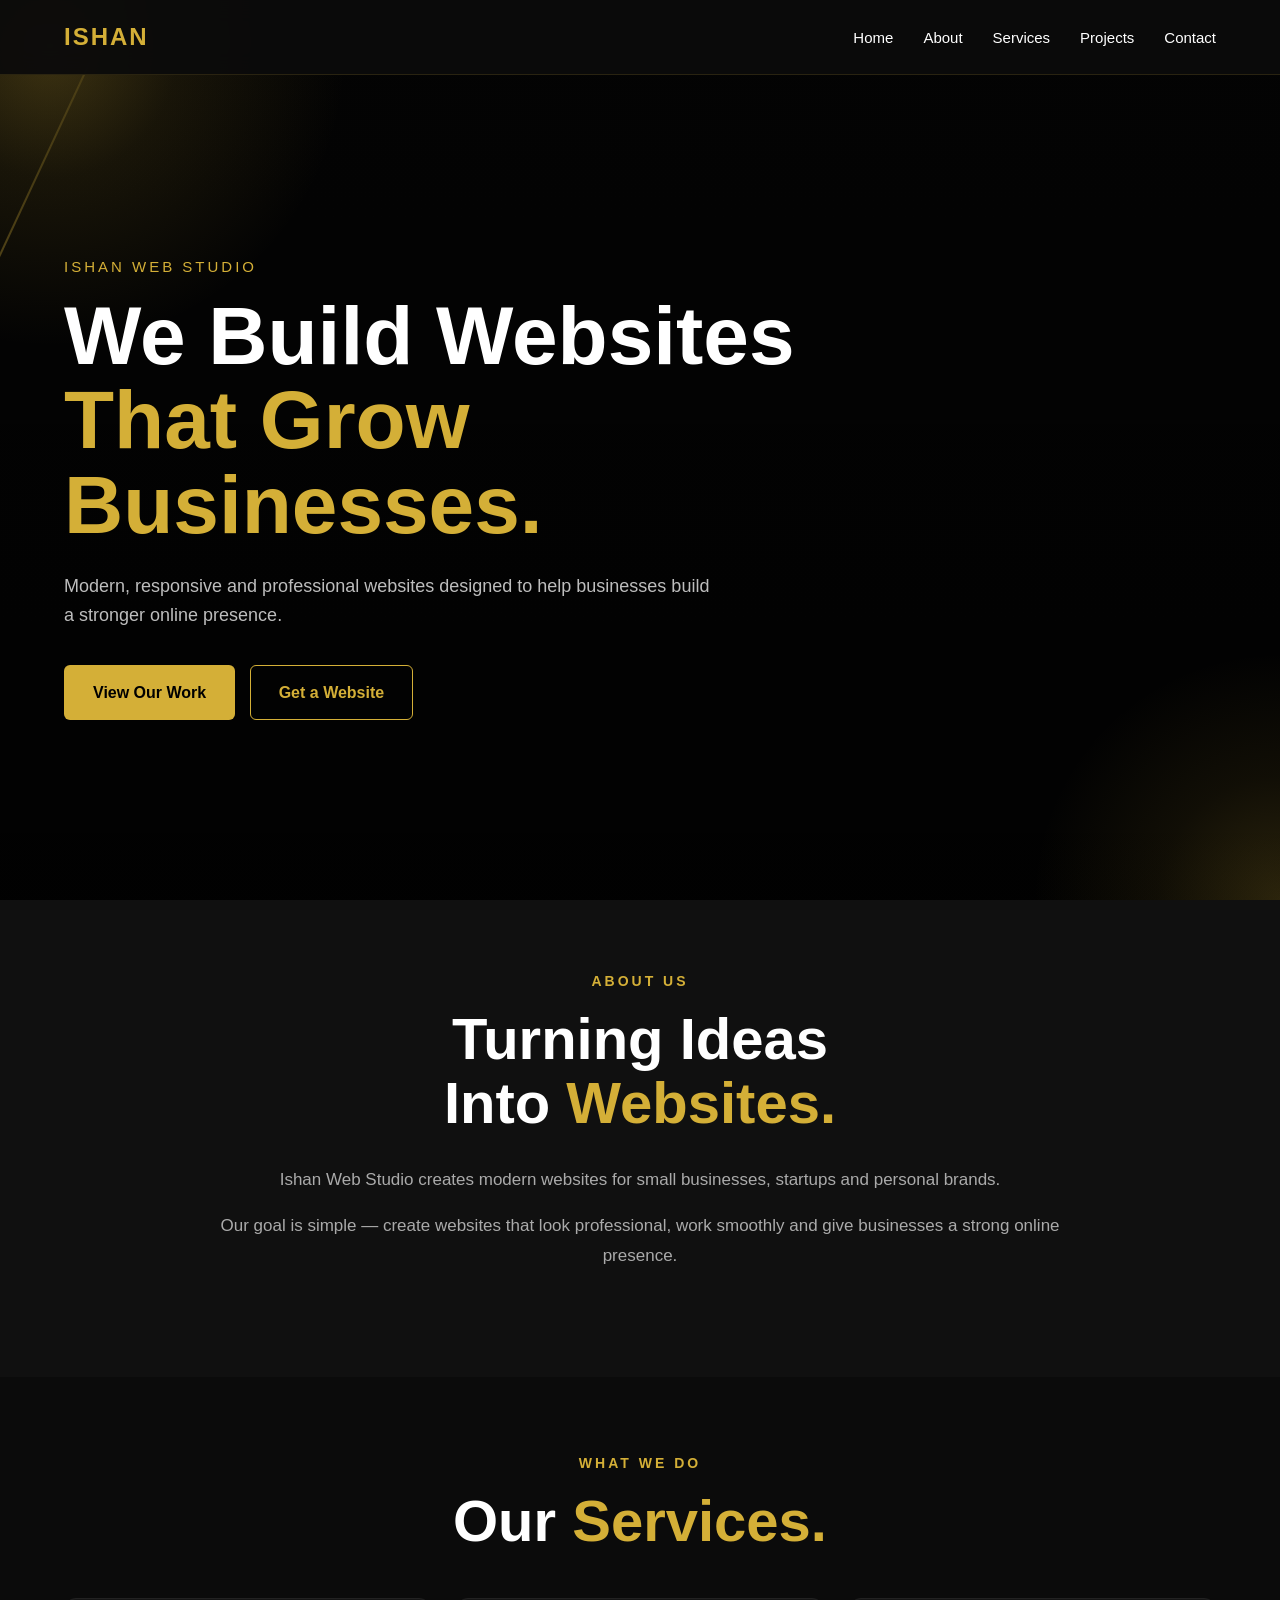
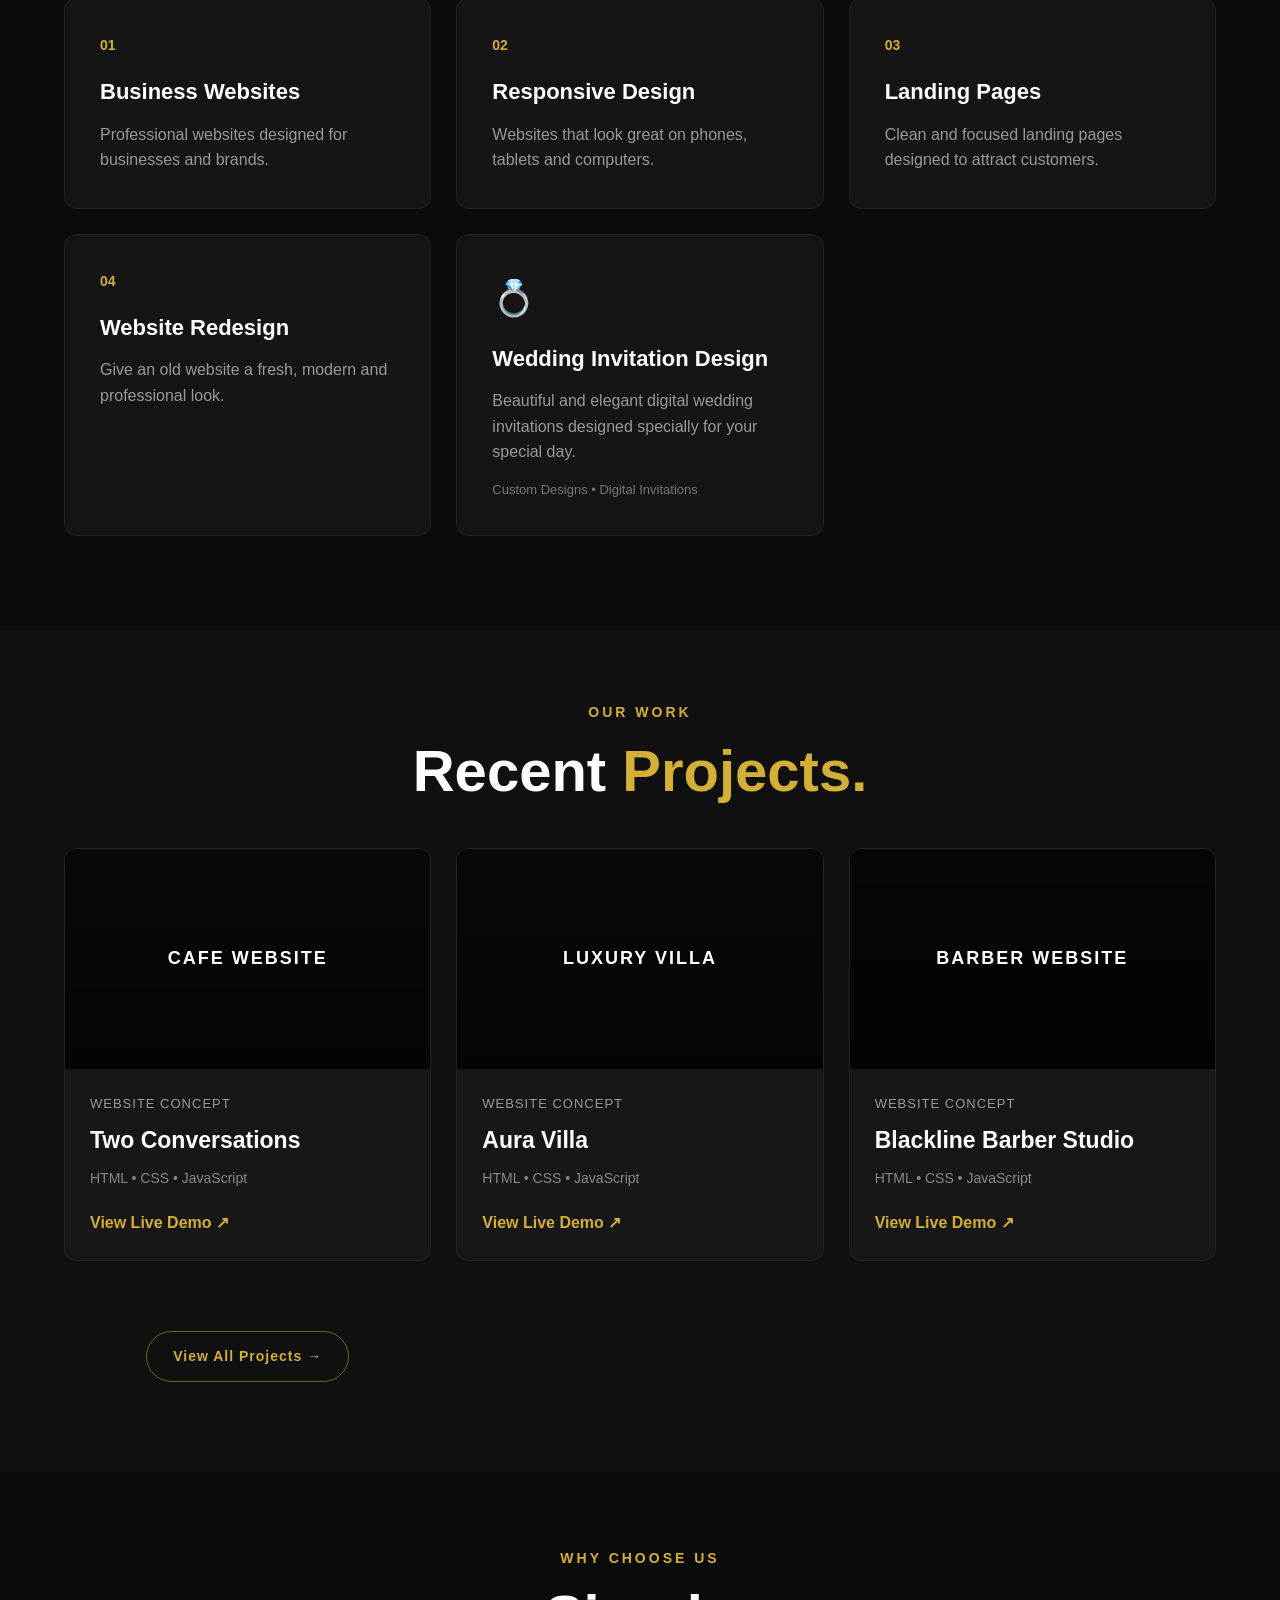
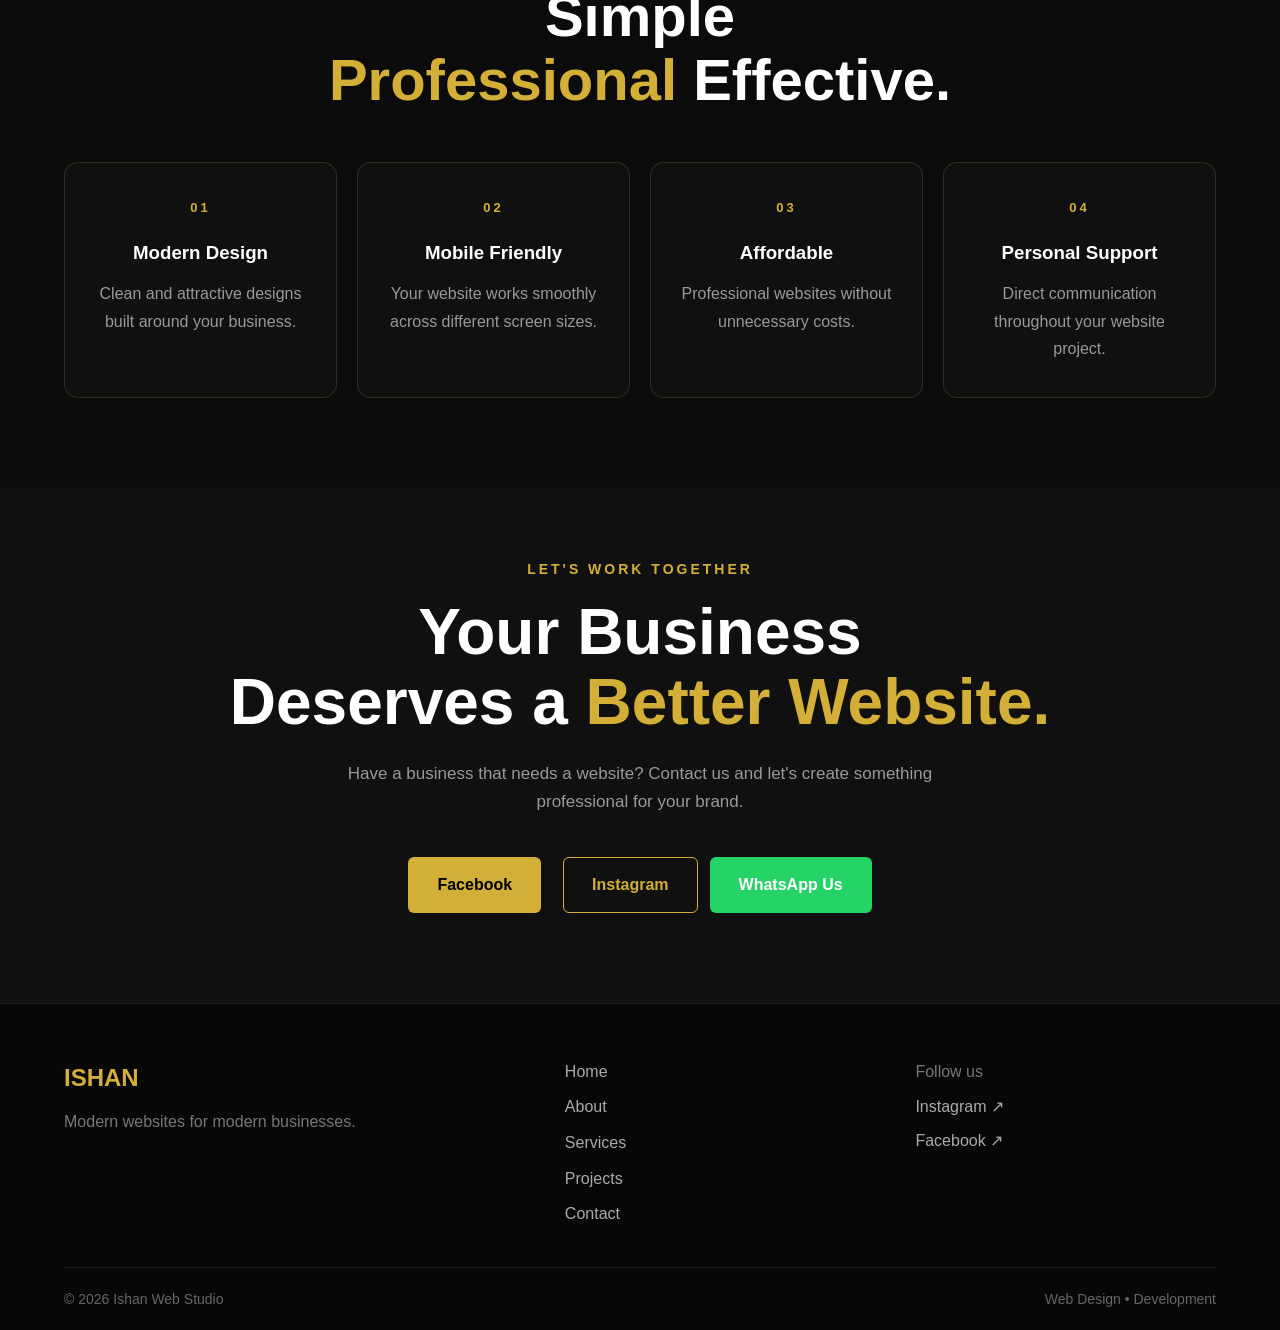
<file: index.html>
<!DOCTYPE html>
<html lang="en">

<head>
    <meta charset="UTF-8">
    <meta name="viewport" content="width=device-width, initial-scale=1.0">

    <title>Ishan Web Studio | Modern Websites</title>

    <meta
        name="description"
        content="Ishan Web Studio creates modern, responsive websites for businesses."
    >

    <link rel="stylesheet" href="style.css">
</head>

<body>

<!-- =========================
     NAVIGATION
========================= -->

<header class="header">

    <div class="container navbar">

        <a href="#home" class="logo">
            ISHAN<span> </span>
        </a>

        <button class="menu-toggle" id="menuToggle">
    <span></span>
    <span></span>
    <span></span>
</button>

        <nav>
            <ul class="nav-menu" id="navMenu">

                <li>
                    <a href="#home">Home</a>
                </li>

                <li>
                    <a href="#about">About</a>
                </li>

                <li>
                    <a href="#services">Services</a>
                </li>

                <li>
                    <a href="#projects">Projects</a>
                </li>

                <li>
                    <a href="#contact">Contact</a>
                </li>

            </ul>
        </nav>

    </div>

</header>


    <!-- =========================
         HERO
    ========================== -->

    <section class="hero" id="home">

        <div class="hero-content">

            <p class="eyebrow">
                ISHAN WEB STUDIO
            </p>

            <h1>
                We Build Websites<br>
                <span>That Grow Businesses.</span>
            </h1>

            <p class="hero-text">
                Modern, responsive and professional websites
                designed to help businesses build a stronger
                online presence.
            </p>

            <div class="hero-buttons">

                <a href="#projects" class="btn btn-primary">
                    View Our Work
                </a>

                <a href="#contact" class="btn btn-outline">
                    Get a Website
                </a>

            </div>

        </div>

    </section>


    <!-- =========================
         ABOUT
    ========================== -->

    <section class="about section" id="about">

        <div class="section-heading">

            <p class="eyebrow">
                ABOUT US
            </p>

            <h2>
                Turning Ideas<br>
                Into <span>Websites.</span>
            </h2>

        </div>

        <div class="about-text">

            <p>
                Ishan Web Studio creates modern websites
                for small businesses, startups and personal
                brands.
            </p>

            <p>
                Our goal is simple — create websites that
                look professional, work smoothly and give
                businesses a strong online presence.
            </p>

        </div>

    </section>


    <!-- =========================
         SERVICES
    ========================== -->

    <section class="services section" id="services">

        <div class="section-heading centered">

            <p class="eyebrow">
                WHAT WE DO
            </p>

            <h2>
                Our <span>Services.</span>
            </h2>

        </div>


        <div class="services-grid">

            <div class="service-card">

                <span>01</span>

                <h3>
                    Business Websites
                </h3>

                <p>
                    Professional websites designed
                    for businesses and brands.
                </p>

            </div>


            <div class="service-card">

                <span>02</span>

                <h3>
                    Responsive Design
                </h3>

                <p>
                    Websites that look great on
                    phones, tablets and computers.
                </p>

            </div>


            <div class="service-card">

                <span>03</span>

                <h3>
                    Landing Pages
                </h3>

                <p>
                    Clean and focused landing pages
                    designed to attract customers.
                </p>

            </div>


            <div class="service-card">

                <span>04</span>

                <h3>
                    Website Redesign
                </h3>

                <p>
                    Give an old website a fresh,
                    modern and professional look.
                </p>

            </div>
<div class="service-card">
    <div class="service-icon">💍</div>

    <h3>Wedding Invitation Design</h3>

    <p>
        Beautiful and elegant digital wedding invitations designed
        specially for your special day.
    </p>

    <span>Custom Designs • Digital Invitations</span>
</div>

        </div>

    </section>


    <!-- =========================
         PROJECTS
    ========================== -->

    <section class="projects section" id="projects">

        <div class="section-heading centered">

            <p class="eyebrow">
                OUR WORK
            </p>

            <h2>
                Recent <span>Projects.</span>
            </h2>

        </div>


        <div class="projects-grid">


            <!-- Project 01 -->

            <div class="project-card">

                <div class="project-image project-one">
                    <span>CAFE WEBSITE</span>
                </div>

                <div class="project-info">

                    <p>
                        WEBSITE CONCEPT
                    </p>

                    <h3>
                        Two Conversations
                    </h3>

                    <span>
                        HTML • CSS • JavaScript
                    </span>

                    <a
                        href="https://ishanwebstudio.github.io/Two-Conversations-Website/"
                        target="_blank"
                        class="project-link"
                    >
                        View Live Demo ↗
                    </a>

                </div>

            </div>


            <!-- Project 02 -->

            <div class="project-card">

                <div class="project-image project-two">
                    <span>LUXURY VILLA</span>
                </div>

                <div class="project-info">

                    <p>
                        WEBSITE CONCEPT
                    </p>

                    <h3>
                        Aura Villa
                    </h3>

                    <span>
                        HTML • CSS • JavaScript
                    </span>

                    <a
                        href="https://ishanwebstudio.github.io/Aura-Villa-Website/"
                        target="_blank"
                        class="project-link"
                    >
                        View Live Demo ↗
                    </a>

                </div>

            </div>


            <!-- Project 03 -->

           <!-- Project 03 -->

<div class="project-card">

    <div class="project-image project-three">
        <span>BARBER WEBSITE</span>
    </div>

    <div class="project-info">

        <p>
            WEBSITE CONCEPT
        </p>

        <h3>
            Blackline Barber Studio
        </h3>

        <span>
            HTML • CSS • JavaScript
        </span>

        <a
            href="https://ishanwebstudio.github.io/BLACKLINE-BARBER-STDIO/"
            target="_blank"
            class="project-link"
        >
            View Live Demo ↗
        </a>

    </div>

</div>

         <a href="projects.html" class="view-all-projects">
                  View All Projects →
        </a>

    </section>


    <!-- =========================
         WHY CHOOSE US
    ========================== -->

    <section class="why section">

        <div class="section-heading">

            <p class="eyebrow">
                WHY CHOOSE US
            </p>

            <h2>
                Simple <br>
                <span>Professional</span>
                Effective.
            </h2>

        </div>


        <div class="why-grid">

            <div>
                <strong>01</strong>
                <h3>Modern Design</h3>
                <p>
                    Clean and attractive designs
                    built around your business.
                </p>
            </div>


            <div>
                <strong>02</strong>
                <h3>Mobile Friendly</h3>
                <p>
                    Your website works smoothly
                    across different screen sizes.
                </p>
            </div>


            <div>
                <strong>03</strong>
                <h3>Affordable</h3>
                <p>
                    Professional websites without
                    unnecessary costs.
                </p>
            </div>


            <div>
                <strong>04</strong>
                <h3>Personal Support</h3>
                <p>
                    Direct communication throughout
                    your website project.
                </p>
            </div>

        </div>

    </section>


    <!-- =========================
         CONTACT
    ========================== -->

    <section class="contact section" id="contact">

        <div class="contact-content">

            <p class="eyebrow">
                LET'S WORK TOGETHER
            </p>

            <h2>
                Your Business<br>
                Deserves a <span>Better Website.</span>
            </h2>

            <p>
                Have a business that needs a website?
                Contact us and let's create something
                professional for your brand.
            </p>


            <div class="contact-buttons">

                <a
                    href="https://www.facebook.com/share/19ffaLNTM4/?mibextid=wwXIfr"
                    target="_blank"
                    class="btn btn-primary"
                >
                    Facebook
                </a>


                <a
                    href="https://www.instagram.com/__ishanwebstudio__/"
                    target="_blank"
                    class="btn btn-outline"
                >
                    Instagram
                </a>


                <!-- Replace the number with your WhatsApp number -->

                <a
                    href="https://wa.me/94787938314"
                    target="_blank"
                    class="btn btn-whatsapp"
                >
                     WhatsApp Us
                </a>

            </div>

        </div>

    </section>


    <!-- =========================
         FOOTER
    ========================== -->

    <footer class="footer">

        <div class="footer-main">

            <div class="footer-brand">

                <h3>
                    ISHAN<span> </span>
                </h3>

                <p>
                    Modern websites for modern businesses.
                </p>

            </div>


            <div class="footer-links">

                <a href="#home">Home</a>
                <a href="#about">About</a>
                <a href="#services">Services</a>
                <a href="#projects">Projects</a>
                <a href="#contact">Contact</a>

            </div>


            <div class="footer-social">

                <p>
                    Follow us
                </p>

                <a
                    href="https://www.instagram.com/__ishanwebstudio__/"
                    target="_blank"
                >
                    Instagram ↗
                </a>

                <a
                    href="https://www.facebook.com/share/19ffaLNTM4/?mibextid=wwXIfr"
                    target="_blank"
                >
                    Facebook ↗
                </a>

            </div>

        </div>


        <div class="footer-bottom">

            <span>
                © 2026 Ishan Web Studio
            </span>

            <span>
                Web Design • Development
            </span>

        </div>

    </footer>


    <script src="script.js"></script>

</body>

</html>
</file>
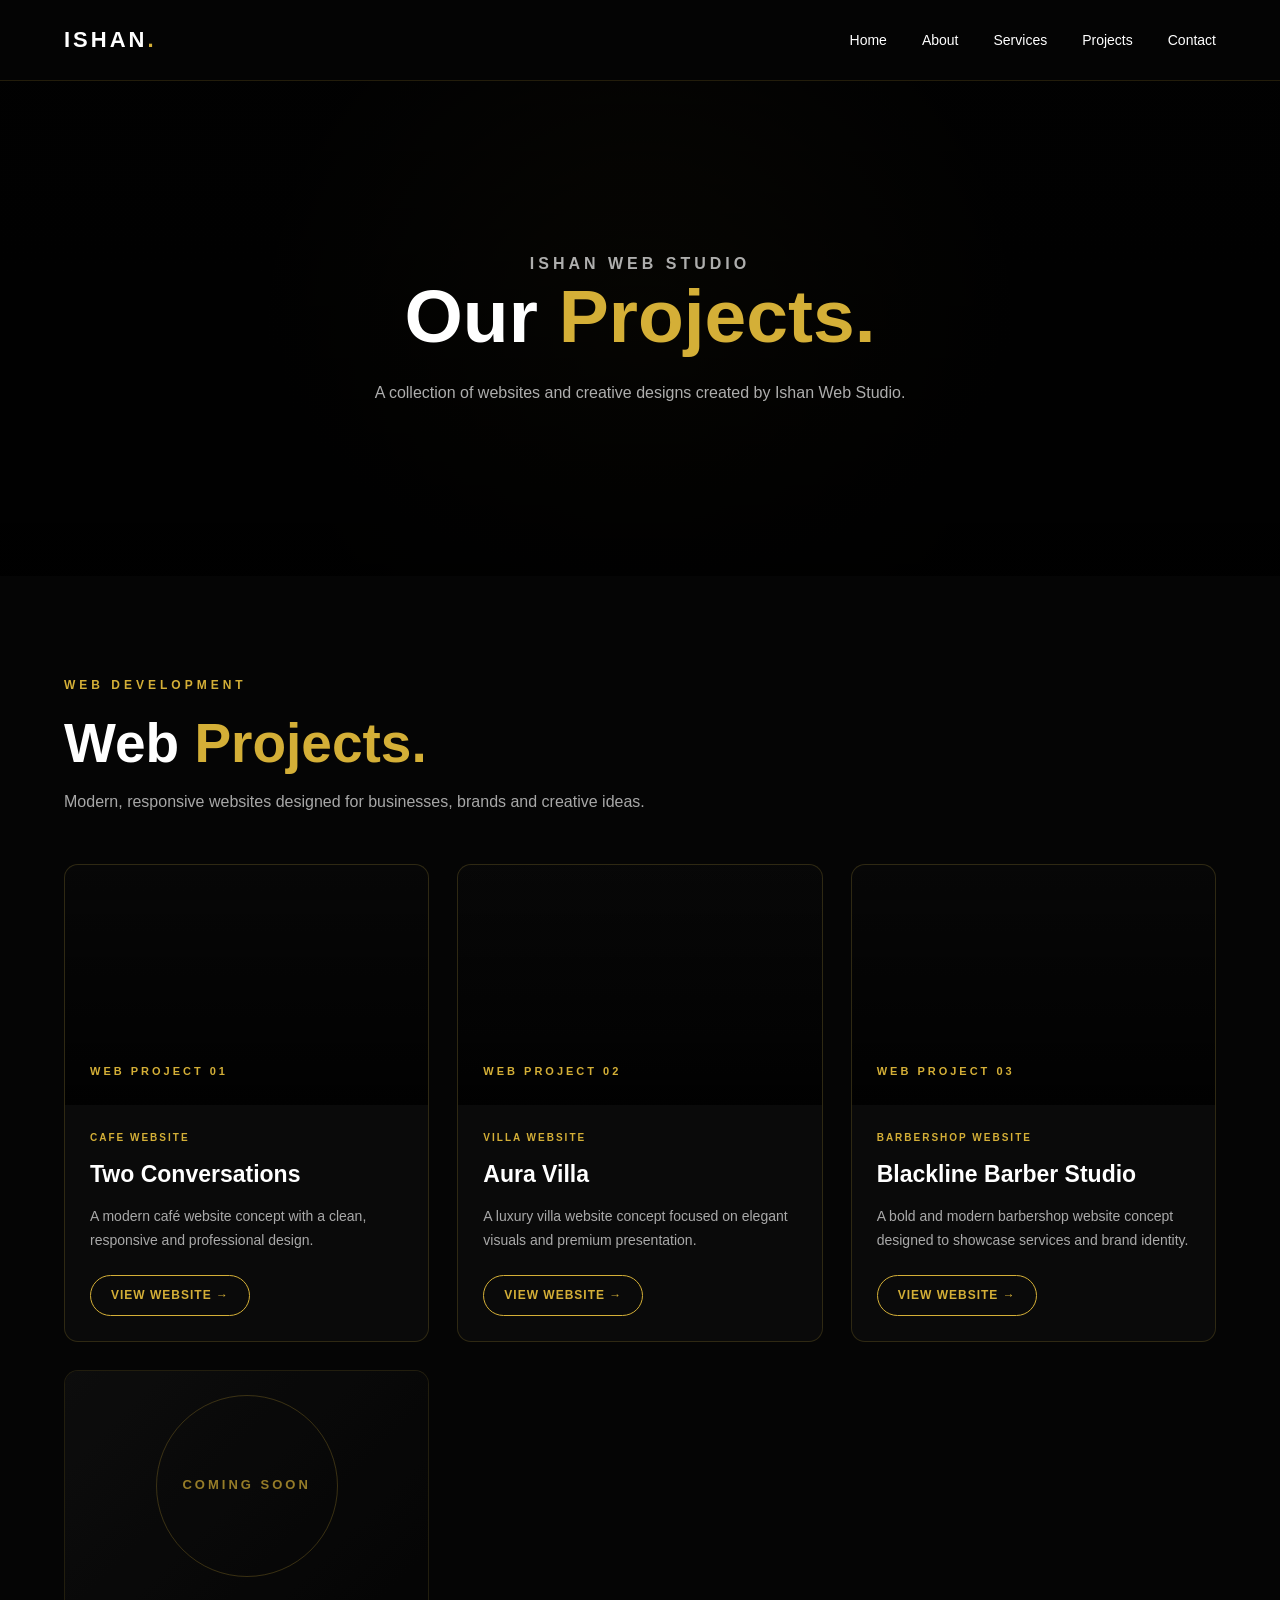
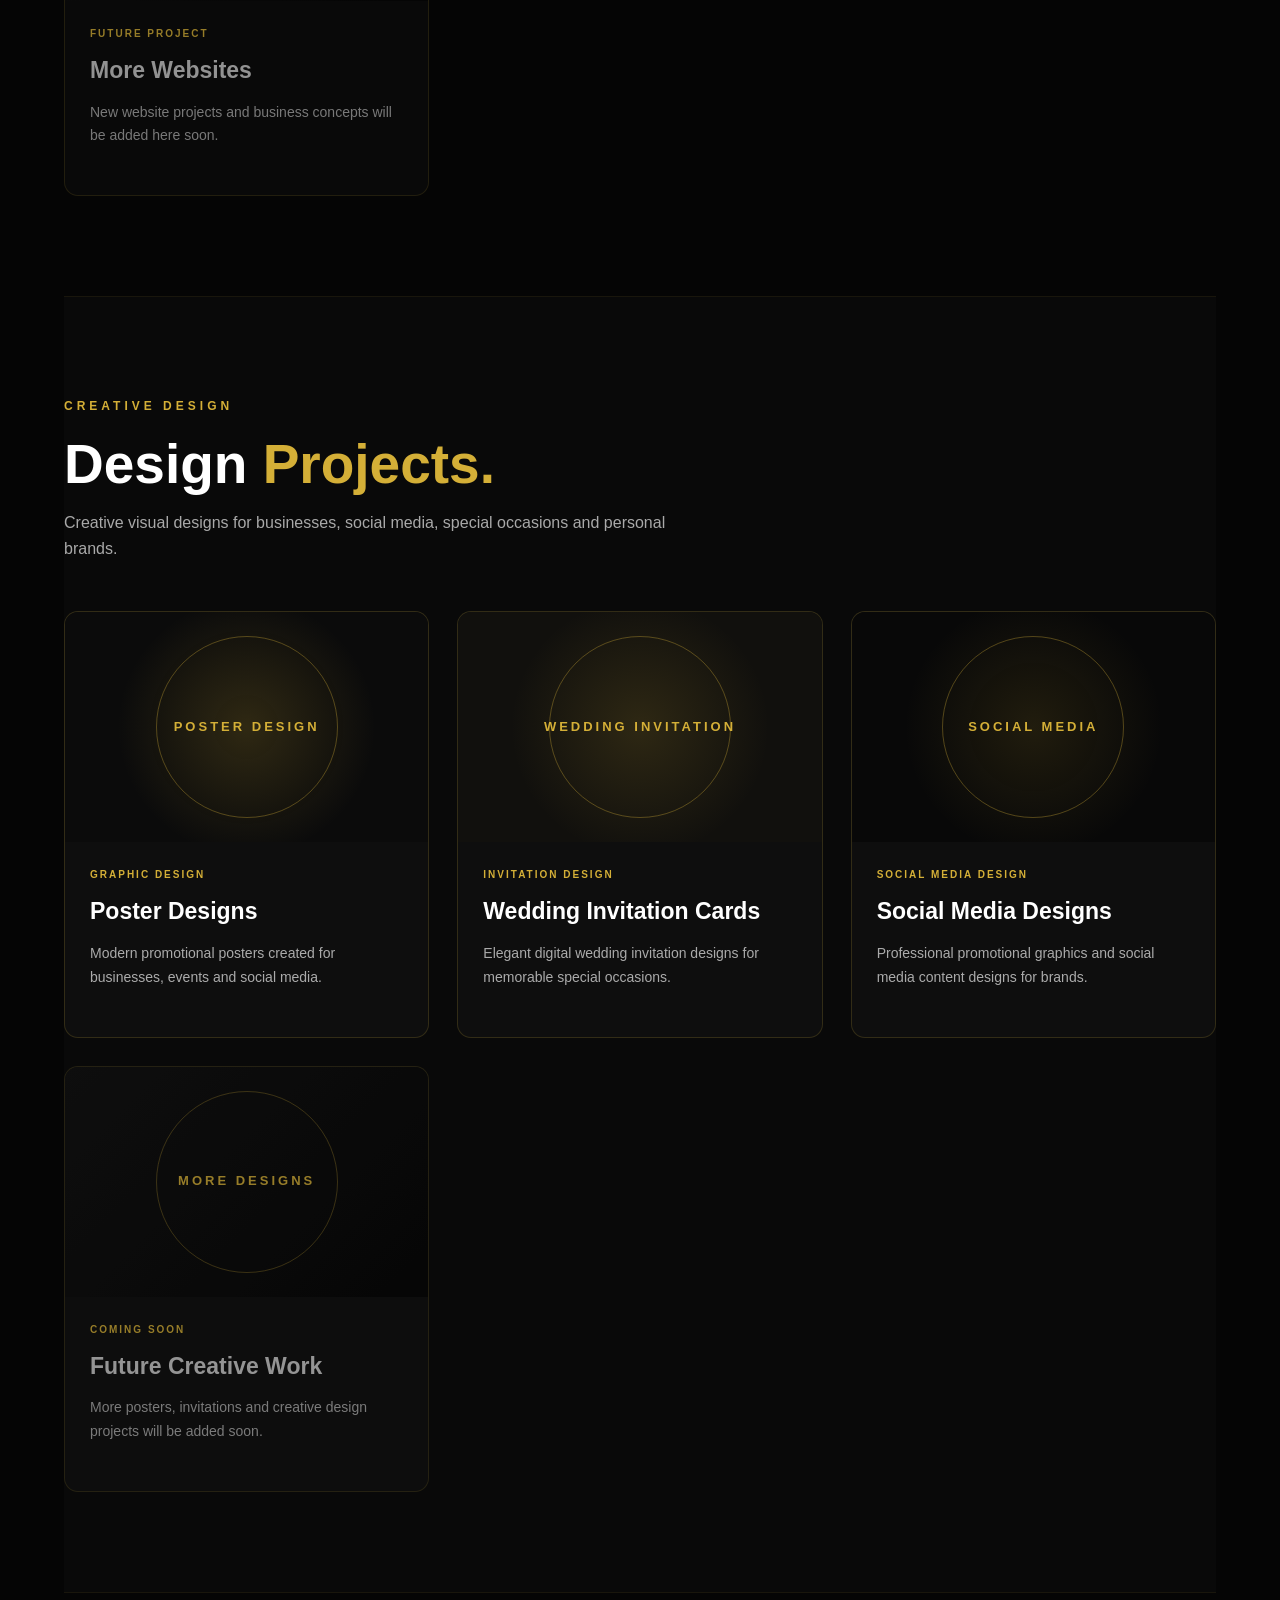
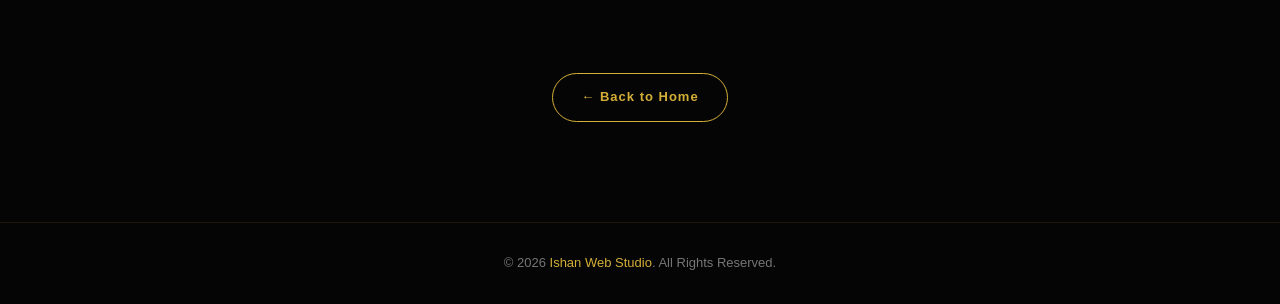
<file: projects.html>
<!DOCTYPE html>
<html lang="en">
<head>
    <meta charset="UTF-8">
    <meta name="viewport" content="width=device-width, initial-scale=1.0">

    <title>Projects | Ishan Web Studio</title>

    <style>

        * {
            margin: 0;
            padding: 0;
            box-sizing: border-box;
        }

        html {
            scroll-behavior: smooth;
        }

        body {
            font-family: Arial, Helvetica, sans-serif;
            background: #050505;
            color: #ffffff;
            line-height: 1.6;
        }

        a {
            text-decoration: none;
        }


        /* =========================
           HEADER
        ========================= */

        .header {
            position: sticky;
            top: 0;
            z-index: 1000;
            background: rgba(5, 5, 5, 0.92);
            backdrop-filter: blur(12px);
            border-bottom: 1px solid rgba(212, 175, 55, 0.15);
        }

        .navbar {
            width: 90%;
            max-width: 1200px;
            margin: auto;
            height: 80px;

            display: flex;
            align-items: center;
            justify-content: space-between;
        }

        .logo {
            color: #ffffff;
            font-size: 22px;
            font-weight: 800;
            letter-spacing: 3px;
        }

        .logo span {
            color: #d4af37;
        }

        .nav-menu {
            list-style: none;
            display: flex;
            gap: 35px;
        }

        .nav-menu a {
            color: #ffffff;
            font-size: 14px;
            transition: 0.3s ease;
        }

        .nav-menu a:hover {
            color: #d4af37;
        }


        /* =========================
           HERO
        ========================= */

        .projects-hero {
            min-height: 55vh;

            display: flex;
            align-items: center;
            justify-content: center;

            text-align: center;

            padding: 100px 20px;

            background:
                linear-gradient(
                    rgba(0, 0, 0, 0.72),
                    rgba(0, 0, 0, 0.92)
                ),
                radial-gradient(
                    circle at center,
                    rgba(212, 175, 55, 0.12),
                    transparent 55%
                );
        }

        .eyebrow {
            color: #d4af37;
            font-size: 12px;
            font-weight: 700;
            letter-spacing: 4px;
            margin-bottom: 18px;
        }

        .projects-hero h1 {
            font-size: clamp(42px, 7vw, 75px);
            line-height: 1.05;
            margin-bottom: 25px;
        }

        .projects-hero h1 span {
            color: #d4af37;
        }

        .projects-hero p {
            max-width: 650px;
            margin: auto;
            color: rgba(255,255,255,0.68);
            font-size: 16px;
        }


        /* =========================
           SECTIONS
        ========================= */

        .portfolio-section {
            width: 90%;
            max-width: 1200px;
            margin: auto;
            padding: 100px 0;
        }

        .section-heading {
            margin-bottom: 50px;
        }

        .section-heading h2 {
            font-size: clamp(34px, 5vw, 55px);
            line-height: 1.1;
        }

        .section-heading h2 span {
            color: #d4af37;
        }

        .section-heading p.description {
            margin-top: 15px;
            color: rgba(255,255,255,0.65);
            max-width: 650px;
        }


        /* =========================
           PROJECT GRID
        ========================= */

        .project-grid {
            display: grid;
            grid-template-columns: repeat(3, 1fr);
            gap: 28px;
        }

        .project-card {
            background: rgba(255,255,255,0.025);
            border: 1px solid rgba(212,175,55,0.18);
            border-radius: 14px;
            overflow: hidden;

            transition:
                transform 0.4s ease,
                border-color 0.4s ease,
                box-shadow 0.4s ease;
        }

        .project-card:hover {
            transform: translateY(-10px);
            border-color: rgba(212,175,55,0.6);

            box-shadow:
                0 20px 50px rgba(0,0,0,0.5),
                0 0 30px rgba(212,175,55,0.12);
        }


        /* Project image */

        .project-image {
            height: 240px;
            position: relative;

            display: flex;
            align-items: flex-end;

            padding: 25px;

            background-size: cover;
            background-position: center;
        }

        .project-image::after {
            content: "";
            position: absolute;
            inset: 0;

            background:
                linear-gradient(
                    to top,
                    rgba(0,0,0,0.85),
                    rgba(0,0,0,0.05)
                );
        }

        .project-number {
            position: relative;
            z-index: 2;

            color: #d4af37;

            font-size: 11px;
            font-weight: 700;
            letter-spacing: 3px;
        }


        /* Website project backgrounds */

        .two-conversations {
            background-image:
                linear-gradient(
                    rgba(0,0,0,0.25),
                    rgba(0,0,0,0.25)
                ),
                url("https://images.unsplash.com/photo-1554118811-1e0d58224f24?auto=format&fit=crop&w=1200&q=80");
        }

        .aura-villa {
            background-image:
                linear-gradient(
                    rgba(0,0,0,0.25),
                    rgba(0,0,0,0.25)
                ),
                url("https://images.unsplash.com/photo-1600607687920-4e2a09cf159d?auto=format&fit=crop&w=1200&q=80");
        }

        .blackline {
            background-image:
                linear-gradient(
                    rgba(0,0,0,0.25),
                    rgba(0,0,0,0.25)
                ),
                url("https://images.unsplash.com/photo-1503951914875-452162b0f3f1?auto=format&fit=crop&w=1200&q=80");
        }


        /* Project content */

        .project-content {
            padding: 25px;
        }

        .project-type {
            color: #d4af37;
            font-size: 10px;
            font-weight: 700;
            letter-spacing: 2px;
            margin-bottom: 10px;
        }

        .project-content h3 {
            font-size: 23px;
            margin-bottom: 12px;
        }

        .project-content p {
            color: rgba(255,255,255,0.65);
            font-size: 14px;
            line-height: 1.7;
            margin-bottom: 22px;
        }

        .project-btn {
            display: inline-block;

            padding: 10px 20px;

            border: 1px solid #d4af37;
            border-radius: 25px;

            color: #d4af37;

            font-size: 12px;
            font-weight: 700;
            letter-spacing: 1px;

            transition: 0.3s ease;
        }

        .project-btn:hover {
            background: #d4af37;
            color: #000;
            transform: translateY(-3px);
        }


        /* =========================
           CREATIVE DESIGN
        ========================= */

        .creative-section {
            background:
                linear-gradient(
                    rgba(255,255,255,0.015),
                    rgba(255,255,255,0.015)
                );

            border-top: 1px solid rgba(212,175,55,0.08);
            border-bottom: 1px solid rgba(212,175,55,0.08);
        }

        .creative-card {
            min-height: 390px;

            display: flex;
            flex-direction: column;
        }

        .creative-image {
            height: 230px;

            display: flex;
            align-items: center;
            justify-content: center;

            position: relative;

            overflow: hidden;
        }

        .creative-image::before {
            content: "";
            position: absolute;
            width: 180px;
            height: 180px;

            border: 1px solid rgba(212,175,55,0.35);
            border-radius: 50%;

            animation: creativeRotate 12s linear infinite;
        }

        .creative-image span {
            position: relative;
            z-index: 2;

            color: #d4af37;

            font-size: 13px;
            font-weight: 700;
            letter-spacing: 3px;

            text-align: center;
        }

        .poster-design {
            background:
                radial-gradient(
                    circle at center,
                    rgba(212,175,55,0.18),
                    transparent 60%
                ),
                #0b0b0b;
        }

        .wedding-design {
            background:
                radial-gradient(
                    circle at center,
                    rgba(212,175,55,0.15),
                    transparent 60%
                ),
                #11100d;
        }

        .social-design {
            background:
                radial-gradient(
                    circle at center,
                    rgba(212,175,55,0.12),
                    transparent 60%
                ),
                #080808;
        }

        .future-design {
            background:
                linear-gradient(
                    135deg,
                    #111111,
                    #050505
                );
        }

        @keyframes creativeRotate {

            from {
                transform: rotate(0deg);
            }

            to {
                transform: rotate(360deg);
            }

        }


        /* =========================
           COMING SOON
        ========================= */

        .coming-soon {
            opacity: 0.7;
        }

        .coming-soon .project-content h3 {
            color: rgba(255,255,255,0.8);
        }


        /* =========================
           BACK BUTTON
        ========================= */

        .back-home {
            text-align: center;
            padding: 80px 20px 100px;
        }

        .back-home a {
            display: inline-block;

            padding: 13px 28px;

            border: 1px solid #d4af37;
            border-radius: 30px;

            color: #d4af37;

            font-size: 13px;
            font-weight: 700;
            letter-spacing: 1px;

            transition: 0.3s ease;
        }

        .back-home a:hover {
            background: #d4af37;
            color: #000;

            transform: translateY(-4px);

            box-shadow:
                0 10px 25px rgba(212,175,55,0.25);
        }


        /* =========================
           FOOTER
        ========================= */

        footer {
            border-top: 1px solid rgba(212,175,55,0.12);
            padding: 30px 20px;
            text-align: center;
        }

        footer p {
            color: rgba(255,255,255,0.45);
            font-size: 13px;
        }

        footer span {
            color: #d4af37;
        }


        /* =========================
           MOBILE
        ========================= */

        @media (max-width: 900px) {

            .project-grid {
                grid-template-columns: repeat(2, 1fr);
            }

            .nav-menu {
                gap: 20px;
            }

        }


        @media (max-width: 650px) {

            .navbar {
                height: 70px;
            }

            .nav-menu {
                gap: 15px;
            }

            .nav-menu a {
                font-size: 12px;
            }

            .projects-hero {
                min-height: 50vh;
                padding: 80px 20px;
            }

            .portfolio-section {
                padding: 70px 0;
            }

            .project-grid {
                grid-template-columns: 1fr;
            }

            .project-image {
                height: 220px;
            }

        }


        @media (max-width: 480px) {

            .navbar {
                width: 88%;
            }

            .logo {
                font-size: 18px;
                letter-spacing: 2px;
            }

            .nav-menu {
                gap: 10px;
            }

            .nav-menu a {
                font-size: 10px;
            }

            .projects-hero h1 {
                font-size: 42px;
            }

            .section-heading h2 {
                font-size: 36px;
            }

        }

    </style>
</head>


<body>


    <!-- =========================
         HEADER
    ========================= -->

    <header class="header">

        <nav class="navbar">

            <a href="index.html" class="logo">
                ISHAN<span>.</span>
            </a>

            <ul class="nav-menu">

                <li>
                    <a href="index.html#home">Home</a>
                </li>

                <li>
                    <a href="index.html#about">About</a>
                </li>

                <li>
                    <a href="index.html#services">Services</a>
                </li>

                <li>
                    <a href="#web-projects">Projects</a>
                </li>

                <li>
                    <a href="index.html#contact">Contact</a>
                </li>

            </ul>

        </nav>

    </header>



    <!-- =========================
         PAGE HERO
    ========================= -->

    <section class="projects-hero">

        <div>

            <p class="eyebrow">
                ISHAN WEB STUDIO
            </p>

            <h1>
                Our <span>Projects.</span>
            </h1>

            <p>
                A collection of websites and creative designs
                created by Ishan Web Studio.
            </p>

        </div>

    </section>



    <!-- =========================
         WEB PROJECTS
    ========================= -->

    <section class="portfolio-section" id="web-projects">

        <div class="section-heading">

            <p class="eyebrow">
                WEB DEVELOPMENT
            </p>

            <h2>
                Web <span>Projects.</span>
            </h2>

            <p class="description">
                Modern, responsive websites designed for businesses,
                brands and creative ideas.
            </p>

        </div>


        <div class="project-grid">


            <!-- Two Conversations -->

            <article class="project-card">

                <div class="project-image two-conversations">

                    <span class="project-number">
                        WEB PROJECT 01
                    </span>

                </div>

                <div class="project-content">

                    <div class="project-type">
                        CAFE WEBSITE
                    </div>

                    <h3>
                        Two Conversations
                    </h3>

                    <p>
                        A modern café website concept with a clean,
                        responsive and professional design.
                    </p>

                    <a
                        href="https://ishanwebstudio.github.io/Two-Conversations-Website/"
                        target="_blank"
                        class="project-btn">
                        VIEW WEBSITE →
                    </a>

                </div>

            </article>



            <!-- Aura Villa -->

            <article class="project-card">

                <div class="project-image aura-villa">

                    <span class="project-number">
                        WEB PROJECT 02
                    </span>

                </div>

                <div class="project-content">

                    <div class="project-type">
                        VILLA WEBSITE
                    </div>

                    <h3>
                        Aura Villa
                    </h3>

                    <p>
                        A luxury villa website concept focused on
                        elegant visuals and premium presentation.
                    </p>

                    <a
                        href="https://ishanwebstudio.github.io/Aura-Villa-Website/"
                        target="_blank"
                        class="project-btn">
                        VIEW WEBSITE →
                    </a>

                </div>

            </article>



            <!-- Blackline -->

            <article class="project-card">

                <div class="project-image blackline">

                    <span class="project-number">
                        WEB PROJECT 03
                    </span>

                </div>

                <div class="project-content">

                    <div class="project-type">
                        BARBERSHOP WEBSITE
                    </div>

                    <h3>
                        Blackline Barber Studio
                    </h3>

                    <p>
                        A bold and modern barbershop website concept
                        designed to showcase services and brand identity.
                    </p>

                    <a
                        href="https://ishanwebstudio.github.io/BLACKLINE-BARBER-STDIO/"
                        target="_blank"
                        class="project-btn">
                        VIEW WEBSITE →
                    </a>

                </div>

            </article>



            <!-- Future Website -->

            <article class="project-card coming-soon">

                <div class="creative-image future-design">

                    <span>
                        COMING SOON
                    </span>

                </div>

                <div class="project-content">

                    <div class="project-type">
                        FUTURE PROJECT
                    </div>

                    <h3>
                        More Websites
                    </h3>

                    <p>
                        New website projects and business concepts
                        will be added here soon.
                    </p>

                </div>

            </article>


        </div>

    </section>



    <!-- =========================
         CREATIVE DESIGN PROJECTS
    ========================= -->

    <section class="portfolio-section creative-section" id="creative-projects">

        <div class="section-heading">

            <p class="eyebrow">
                CREATIVE DESIGN
            </p>

            <h2>
                Design <span>Projects.</span>
            </h2>

            <p class="description">
                Creative visual designs for businesses, social media,
                special occasions and personal brands.
            </p>

        </div>


        <div class="project-grid">


            <!-- Poster Designs -->

            <article class="project-card creative-card">

                <div class="creative-image poster-design">

                    <span>
                        POSTER DESIGN
                    </span>

                </div>

                <div class="project-content">

                    <div class="project-type">
                        GRAPHIC DESIGN
                    </div>

                    <h3>
                        Poster Designs
                    </h3>

                    <p>
                        Modern promotional posters created for
                        businesses, events and social media.
                    </p>

                </div>

            </article>



            <!-- Wedding -->

            <article class="project-card creative-card">

                <div class="creative-image wedding-design">

                    <span>
                        WEDDING INVITATION
                    </span>

                </div>

                <div class="project-content">

                    <div class="project-type">
                        INVITATION DESIGN
                    </div>

                    <h3>
                        Wedding Invitation Cards
                    </h3>

                    <p>
                        Elegant digital wedding invitation designs
                        for memorable special occasions.
                    </p>

                </div>

            </article>



            <!-- Social Media -->

            <article class="project-card creative-card">

                <div class="creative-image social-design">

                    <span>
                        SOCIAL MEDIA
                    </span>

                </div>

                <div class="project-content">

                    <div class="project-type">
                        SOCIAL MEDIA DESIGN
                    </div>

                    <h3>
                        Social Media Designs
                    </h3>

                    <p>
                        Professional promotional graphics and
                        social media content designs for brands.
                    </p>

                </div>

            </article>



            <!-- Future Design -->

            <article class="project-card creative-card coming-soon">

                <div class="creative-image future-design">

                    <span>
                        MORE DESIGNS
                    </span>

                </div>

                <div class="project-content">

                    <div class="project-type">
                        COMING SOON
                    </div>

                    <h3>
                        Future Creative Work
                    </h3>

                    <p>
                        More posters, invitations and creative
                        design projects will be added soon.
                    </p>

                </div>

            </article>


        </div>

    </section>



    <!-- =========================
         BACK HOME
    ========================= -->

    <div class="back-home">

        <a href="index.html">
            ← Back to Home
        </a>

    </div>



    <!-- =========================
         FOOTER
    ========================= -->

    <footer>

        <p>
            © 2026 <span>Ishan Web Studio</span>.
            All Rights Reserved.
        </p>

    </footer>


</body>
</html>
</file>
<file: style.css>
/* ==================================================
   ISHAN WEB STUDIO — CLEAN MAIN STYLES
================================================== */

* {
    margin: 0;
    padding: 0;
    box-sizing: border-box;
}

html {
    scroll-behavior: smooth;
    scroll-padding-top: 80px;
}

body {
    font-family: Arial, Helvetica, sans-serif;
    background: #0b0b0b;
    color: #fff;
    line-height: 1.6;
    overflow-x: hidden;
}

a {
    text-decoration: none;
    color: inherit;
}

button {
    font-family: inherit;
}

img {
    max-width: 100%;
    display: block;
}

/* =========================
   GENERAL
========================= */

.container {
    width: 90%;
    max-width: 1200px;
    margin: 0 auto;
}

section {
    padding: 90px 0;
}

.section-heading {
    width: 90%;
    max-width: 850px;
    margin: -15px auto 45px;
    text-align: center;
}

.section-heading .eyebrow,
.contact-content .eyebrow {
    color: #d4af37;
    font-size: 14px;
    font-weight: 700;
    letter-spacing: 3px;
    text-transform: uppercase;
    margin-bottom: 15px;
}

.section-heading h2 {
    font-size: clamp(38px, 5vw, 58px);
    line-height: 1.1;
}

.section-heading h2 span,
.contact-content h2 span {
    color: #d4af37;
}

/* =========================
   HEADER
========================= */

.header {
    position: fixed;
    top: 0;
    left: 0;
    width: 100%;
    height: 75px;
    z-index: 1000;
    background: rgba(11, 11, 11, 0.94);
    backdrop-filter: blur(12px);
    border-bottom: 1px solid rgba(212, 175, 55, 0.15);
}

.navbar {
    width: 90%;
    max-width: 1200px;
    height: 75px;
    margin: 0 auto;
    display: flex;
    align-items: center;
    justify-content: space-between;
}

.logo {
    font-size: 24px;
    font-weight: 800;
    color: #d4af37;
    letter-spacing: 2px;
}

.logo span {
    color: #d4af37;
}

.nav-menu {
    display: flex;
    align-items: center;
    gap: 30px;
    list-style: none;
}

.nav-menu a {
    color: #fff;
    font-size: 15px;
    transition: 0.3s ease;
}

.nav-menu a:hover {
    color: #d4af37;
}

/* =========================
   CLEAN HAMBURGER
========================= */

.menu-toggle {
    display: none;
    width: 42px;
    height: 42px;
    padding: 0;
    background: transparent;
    border: 0;
    cursor: pointer;
    flex-direction: column;
    justify-content: center;
    align-items: center;
    gap: 5px;
    position: relative;
    z-index: 1101;
}

.menu-toggle span {
    display: block;
    width: 27px;
    height: 3px;
    background: #d4af37;
    border-radius: 3px;
}

/* =========================
   HERO
========================= */

.hero {
    min-height: 100vh;
    display: flex;
    align-items: center;
    position: relative;
    overflow: hidden;
    background:
        linear-gradient(rgba(0, 0, 0, 0.68), rgba(0, 0, 0, 0.88)),
        url("https://images.unsplash.com/photo-1497366811353-6870744d04b2?auto=format&fit=crop&w=2000&q=85");
    background-size: cover;
    background-position: center;
}

.hero-content {
    width: 90%;
    max-width: 1200px;
    margin: 0 auto;
    padding-top: 75px;
}

.hero .eyebrow {
    color: #d4af37;
    font-size: 15px;
    letter-spacing: 3px;
    text-transform: uppercase;
    margin-bottom: 15px;
}

.hero h1 {
    max-width: 850px;
    font-size: clamp(48px, 7vw, 82px);
    line-height: 1.03;
    margin-bottom: 25px;
}

.hero h1 span {
    color: #d4af37;
}

.hero-text {
    max-width: 650px;
    color: #bdbdbd;
    font-size: 18px;
    margin-bottom: 35px;
}

/* =========================
   BUTTONS
========================= */

.btn {
    display: inline-block;
    padding: 14px 28px;
    border-radius: 6px;
    font-weight: 600;
    border: 1px solid transparent;
    transition: 0.3s ease;
}

.btn-primary {
    background: #d4af37;
    color: #000;
}

.btn-primary:hover {
    background: #fff;
    transform: translateY(-3px);
}

.btn-outline {
    border-color: #d4af37;
    color: #d4af37;
    margin-left: 10px;
}

.btn-outline:hover {
    background: #d4af37;
    color: #000;
    transform: translateY(-3px);
}

.btn-whatsapp {
    background: #25d366;
    color: #fff;
}

.btn-whatsapp:hover {
    background: #fff;
    color: #111;
    transform: translateY(-3px);
}

/* =========================
   ABOUT
========================= */

.about {
    background: #101010;
    text-align: center;
}

.about .section-heading {
    margin-top: -20px;
    margin-bottom: 30px;
}

.about-text {
    width: 90%;
    max-width: 850px;
    margin: 0 auto;
    text-align: center;
}

.about-text p {
    color: #aaa;
    font-size: 17px;
    line-height: 1.8;
    margin: 0 auto 15px;
}

/* =========================
   SERVICES
========================= */

.services {
    background: #0b0b0b;
}

.services-grid {
    width: 90%;
    max-width: 1200px;
    margin: 0 auto;
    display: grid;
    grid-template-columns: repeat(3, 1fr);
    gap: 25px;
}

.service-card {
    background: #151515;
    padding: 35px;
    border-radius: 12px;
    border: 1px solid #222;
    transition: 0.3s ease;
}

.service-card:hover {
    transform: translateY(-8px);
    border-color: #d4af37;
}

.service-card > span:first-child {
    display: block;
    color: #d4af37;
    font-weight: 700;
    font-size: 14px;
    margin-bottom: 18px;
}

.service-icon {
    font-size: 35px;
    margin-bottom: 15px;
}

.service-card h3 {
    margin-bottom: 12px;
    font-size: 22px;
}

.service-card p {
    color: #999;
}

.service-card .service-icon + h3 {
    margin-top: 0;
}

.service-card > span:last-child {
    display: block;
    color: #777;
    font-size: 13px;
    margin-top: 15px;
}

/* =========================
   PROJECTS
========================= */

.projects {
    background: #101010;
}

.projects-grid {
    width: 90%;
    max-width: 1200px;
    margin: 0 auto;
    display: grid;
    grid-template-columns: repeat(3, 1fr);
    gap: 25px;
}

.project-card {
    background: #171717;
    border-radius: 12px;
    overflow: hidden;
    border: 1px solid #242424;
    transition: 0.3s ease;
}

.project-card:hover {
    transform: translateY(-8px);
    border-color: #d4af37;
}

.project-image {
    height: 220px;
    display: flex;
    align-items: center;
    justify-content: center;
    position: relative;
    background-size: cover;
    background-position: center;
    color: #fff;
    font-size: 18px;
    font-weight: 700;
    letter-spacing: 2px;
}

.project-image::before {
    content: "";
    position: absolute;
    inset: 0;
    background: rgba(0, 0, 0, 0.48);
}

.project-image span {
    position: relative;
    z-index: 2;
}

.project-one {
    background:
        linear-gradient(rgba(0,0,0,.35), rgba(0,0,0,.65)),
        url("https://images.unsplash.com/photo-1554118811-1e0d58224f24?auto=format&fit=crop&w=1200&q=85");
    background-size: cover;
    background-position: center;
}

.project-two {
    background:
        linear-gradient(rgba(0,0,0,.35), rgba(0,0,0,.65)),
        url("https://images.unsplash.com/photo-1566073771259-6a8506099945?auto=format&fit=crop&w=1200&q=85");
    background-size: cover;
    background-position: center;
}

.project-three {
    background:
        linear-gradient(rgba(0,0,0,.5), rgba(0,0,0,.75)),
        url("https://images.unsplash.com/photo-1497366754035-f200968a6e72?auto=format&fit=crop&w=1200&q=85");
    background-size: cover;
    background-position: center;
}

.project-info {
    padding: 25px;
}

.project-info p {
    color: #999;
    font-size: 13px;
    letter-spacing: 1px;
    margin-bottom: 8px;
}

.project-info h3 {
    font-size: 23px;
    margin-bottom: 8px;
}

.project-info > span {
    display: block;
    color: #888;
    font-size: 14px;
    margin-bottom: 20px;
}

.project-link {
    color: #d4af37;
    font-weight: 600;
    transition: 0.3s ease;
}

.project-link:hover {
    color: #fff;
}

/* =========================
   WHY CHOOSE US
========================= */

.why {
    background: #0b0b0b;
}

.why .section-heading {
    margin-top: -15px;
}

.why-grid {
    width: 90%;
    max-width: 1200px;
    margin: 0 auto;
    display: grid;
    grid-template-columns: repeat(4, 1fr);
    gap: 25px;
}

.why-grid > div {
    text-align: center;
    padding: 30px 20px;
}

.why-grid strong {
    color: #d4af37;
    font-size: 14px;
}

.why-grid h3 {
    margin: 15px 0 10px;
}

.why-grid p {
    color: #999;
}

/* =========================
   CONTACT
========================= */

.contact {
    background: #101010;
    text-align: center;
}

.contact-content {
    width: 90%;
    max-width: 900px;
    margin: 0 auto;
    text-align: center;
}

.contact-content .eyebrow {
    margin-top: -20px;
}

.contact-content h2 {
    font-size: clamp(40px, 6vw, 64px);
    line-height: 1.1;
    margin-bottom: 22px;
}

.contact-content > p {
    max-width: 650px;
    margin: 0 auto 30px;
    color: #999;
    font-size: 17px;
    line-height: 1.7;
}

.contact-buttons {
    display: flex;
    justify-content: center;
    align-items: center;
    gap: 12px;
    flex-wrap: wrap;
    margin-top: 40px;
}

/* =========================
   FOOTER
========================= */

.footer {
    background: #070707;
    padding: 55px 0 20px;
    border-top: 1px solid #1c1c1c;
}

.footer-main {
    width: 90%;
    max-width: 1200px;
    margin: 0 auto;
    display: grid;
    grid-template-columns: 1.5fr 1fr 1fr;
    gap: 50px;
    align-items: start;
}

.footer-brand h3 {
    color: #d4af37;
    font-size: 24px;
    margin-bottom: 12px;
}

.footer-brand p {
    color: #777;
}

.footer-links {
    display: flex;
    flex-direction: column;
    gap: 10px;
}

.footer-links a,
.footer-social a {
    color: #aaa;
    transition: 0.3s ease;
}

.footer-links a:hover,
.footer-social a:hover {
    color: #d4af37;
}

.footer-social p {
    color: #777;
    margin-bottom: 10px;
}

.footer-social a {
    display: block;
    margin-bottom: 8px;
}

.footer-bottom {
    width: 90%;
    max-width: 1200px;
    margin: 40px auto 0;
    padding-top: 20px;
    border-top: 1px solid #1c1c1c;
    display: flex;
    justify-content: space-between;
    gap: 20px;
    color: #666;
    font-size: 14px;
}

/* =========================
   MOBILE
========================= */

@media (max-width: 768px) {

    section {
        padding: 75px 0;
    }

    .header,
    .navbar {
        height: 68px;
    }

    .navbar {
        width: 90%;
    }

    .logo {
        font-size: 22px;
    }

    .menu-toggle {
        display: flex;
        margin-left: auto;
    }

    .nav-menu {
        position: absolute;
        top: 68px;
        right: 0;
        left: auto;
        width: 250px;
        padding: 25px;
        background: rgba(11, 11, 11, 0.98);
        border-left: 1px solid rgba(212, 175, 55, 0.2);
        border-bottom: 1px solid rgba(212, 175, 55, 0.2);
        display: none;
        flex-direction: column;
        align-items: flex-start;
        gap: 20px;
        list-style: none;
    }

    .nav-menu.active {
        display: flex;
    }

    .nav-menu a {
        width: 100%;
        font-size: 16px;
        padding: 5px 0;
    }

    .hero {
        min-height: 100vh;
        background-position: center;
    }

    .hero-content {
        width: 88%;
        padding-top: 80px;
    }

    .hero h1 {
        font-size: clamp(42px, 12vw, 58px);
        line-height: 1.04;
    }

    .hero-text {
        font-size: 16px;
        line-height: 1.7;
    }

    .btn {
        padding: 13px 22px;
    }

    .btn-outline {
        margin-left: 5px;
    }

    .section-heading {
        width: 90%;
        margin: -20px auto 35px;
    }

    .section-heading h2 {
        font-size: 38px;
    }

    .about .section-heading {
        margin-top: -25px;
    }

    .about-text {
        width: 90%;
    }

    .about-text p {
        font-size: 15px;
    }

    .services-grid,
    .projects-grid,
    .why-grid {
        width: 88%;
        grid-template-columns: 1fr;
    }

    .project-image {
        height: 210px;
    }

    .why-grid {
        gap: 5px;
    }

    .why-grid > div {
        padding: 25px 15px;
    }

    .contact-content {
        width: 90%;
    }

    .contact-content .eyebrow {
        margin-top: -20px;
    }

    .contact-content h2 {
        font-size: 38px;
    }

    .contact-content > p {
        font-size: 15px;
    }

    .contact-buttons {
        margin-top: 40px;
        flex-direction: column;
        align-items: center;
    }

    .contact-buttons .btn {
        width: min(260px, 100%);
        text-align: center;
        margin-left: 0;
    }

    .footer-main {
        width: 88%;
        grid-template-columns: 1fr;
        gap: 30px;
        text-align: center;
    }

    .footer-brand,
    .footer-social {
        text-align: center;
    }

    .footer-links {
        align-items: center;
    }

    .footer-social a {
        margin-bottom: 10px;
    }

    .footer-bottom {
        width: 88%;
        flex-direction: column;
        align-items: center;
        text-align: center;
        gap: 8px;
    }
}

/* =========================
   SMALL MOBILE
========================= */

@media (max-width: 480px) {

    .hero h1 {
        font-size: 43px;
    }

    .hero-text {
        font-size: 15px;
    }

    .hero .btn {
        display: block;
        width: 100%;
        text-align: center;
        margin: 10px 0 0;
    }

    .section-heading h2 {
        font-size: 35px;
    }

    .about-text p {
        font-size: 15px;
    }

    .project-image {
        height: 190px;
    }

    .contact-content h2 {
        font-size: 32px;
    }
}

@keyframes heroGlow {
    0% {
        transform: translate(0, 0) scale(1);
    }

    50% {
        transform: translate(180px, 80px) scale(1.2);
    }

    100% {
        transform: translate(300px, 160px) scale(0.9);
    }
}

@keyframes heroGlow2 {
    0% {
        transform: translate(0, 0) scale(1);
    }

    50% {
        transform: translate(-150px, -80px) scale(1.15);
    }

    100% {
        transform: translate(-280px, -150px) scale(0.9);
    }
}

@keyframes heroContentIn {
    from {
        opacity: 0;
        transform: translateY(35px);
    }

    to {
        opacity: 1;
        transform: translateY(0);
    }
}

.hero h1 {
    animation: titleGlow 3s ease-in-out infinite alternate;
}

@keyframes titleGlow {
    from {
        text-shadow: 0 0 0 rgba(212, 175, 55, 0);
    }

    to {
        text-shadow:
            0 0 15px rgba(212, 175, 55, 0.25),
            0 0 35px rgba(212, 175, 55, 0.12);
    }
}

.hero .btn {
    animation: buttonFloat 3s ease-in-out infinite;
}

@keyframes buttonFloat {
    0%, 100% {
        transform: translateY(0);
    }

    50% {
        transform: translateY(-5px);
    }
}

@media (max-width: 768px) {

    .hero::before {
        width: 300px;
        height: 300px;
    }

    .hero::after {
        width: 280px;
        height: 280px;
    }

}
/* =========================================
   ISHAN WEB STUDIO - HERO MOTION EFFECT
========================================= */

.hero {
    position: relative;
    overflow: hidden;
}

/* Moving golden light */
.hero::before {
    content: "";
    position: absolute;
    width: 600px;
    height: 600px;
    top: -250px;
    left: -250px;

    background: radial-gradient(
        circle,
        rgba(212, 175, 55, 0.28) 0%,
        rgba(212, 175, 55, 0.10) 30%,
        transparent 70%
    );

    animation: goldMove 6s ease-in-out infinite alternate;
    pointer-events: none;
    z-index: 1;
}

/* Second golden light */
.hero::after {
    content: "";
    position: absolute;
    width: 500px;
    height: 500px;
    right: -250px;
    bottom: -250px;

    background: radial-gradient(
        circle,
        rgba(212, 175, 55, 0.20) 0%,
        rgba(212, 175, 55, 0.07) 35%,
        transparent 70%
    );

    animation: goldMoveTwo 7s ease-in-out infinite alternate;
    pointer-events: none;
    z-index: 1;
}

/* Keep content above animation */
.hero-content {
    position: relative;
    z-index: 5;
}

/* Moving light animation */
@keyframes goldMove {

    0% {
        transform: translate(0, 0) scale(1);
    }

    50% {
        transform: translate(250px, 150px) scale(1.15);
    }

    100% {
        transform: translate(500px, 300px) scale(0.9);
    }
}

@keyframes goldMoveTwo {

    0% {
        transform: translate(0, 0) scale(1);
    }

    50% {
        transform: translate(-180px, -120px) scale(1.2);
    }

    100% {
        transform: translate(-350px, -220px) scale(0.9);
    }
}


/* =========================================
   MOVING GOLD SCAN LINE
========================================= */

.hero-content::after {
    content: "";
    position: absolute;

    top: -300px;
    left: -100px;

    width: 2px;
    height: 900px;

    background: linear-gradient(
        transparent,
        rgba(212, 175, 55, 0.8),
        transparent
    );

    transform: rotate(25deg);

    animation: scanLine 5s linear infinite;

    pointer-events: none;
    opacity: 0.5;
}

@keyframes scanLine {

    0% {
        left: -200px;
        opacity: 0;
    }

    20% {
        opacity: 0.5;
    }

    50% {
        opacity: 0.8;
    }

    80% {
        opacity: 0.5;
    }

    100% {
        left: 120%;
        opacity: 0;
    }
}


/* =========================================
   HERO TEXT ANIMATION
========================================= */

.hero .eyebrow {
    animation: fadeUp 1s ease-out;
}

.hero h1 {
    animation:
        fadeUp 1.2s ease-out,
        goldPulse 3s ease-in-out infinite alternate;
}

.hero-text {
    animation: fadeUp 1.4s ease-out;
}

.hero-buttons {
    animation: fadeUp 1.6s ease-out;
}

@keyframes fadeUp {

    from {
        opacity: 0;
        transform: translateY(30px);
    }

    to {
        opacity: 1;
        transform: translateY(0);
    }
}

@keyframes goldPulse {

    from {
        text-shadow:
            0 0 0 rgba(212, 175, 55, 0);
    }

    to {
        text-shadow:
            0 0 12px rgba(212, 175, 55, 0.25),
            0 0 30px rgba(212, 175, 55, 0.12);
    }
}


/* =========================================
   BUTTON FLOAT
========================================= */

.hero-buttons .btn {
    animation: buttonFloat 3s ease-in-out infinite;
}

@keyframes buttonFloat {

    0%,
    100% {
        transform: translateY(0);
    }

    50% {
        transform: translateY(-5px);
    }
}


/* =========================================
   MOBILE
========================================= */

@media (max-width: 768px) {

    .hero::before {
        width: 350px;
        height: 350px;
    }

    .hero::after {
        width: 300px;
        height: 300px;
    }

    .hero-content::after {
        display: none;
    }

}

    bottom: 0;
    width: 0;
    height: 2px;
    background: #d4af37;
    transition: width 0.4s ease;
}

.why-grid > div:hover {
    transform: translateY(-8px);
    border-color: rgba(212, 175, 55, 0.5);

    box-shadow:
        0 15px 35px rgba(0, 0, 0, 0.35),
        0 0 25px rgba(212, 175, 55, 0.12);
}

.why-grid > div:hover::before {
    width: 100%;
}

.why-grid strong {
    color: #d4af37;
    font-size: 14px;
    letter-spacing: 2px;
    transition: all 0.3s ease;
}

.why-grid > div:hover strong {
    letter-spacing: 5px;
}
/* =========================================
   WHY CHOOSE US - FINAL PREMIUM DESIGN
========================================= */

.why-grid {
    display: grid;
    grid-template-columns: repeat(4, 1fr);
    gap: 20px;
    margin-top: 50px;
}

.why-grid > div {
    position: relative;
    padding: 35px 25px;
    background: rgba(255, 255, 255, 0.025);
    border: 1px solid rgba(212, 175, 55, 0.18);
    border-radius: 14px;
    overflow: hidden;

    transition:
        transform 0.4s ease,
        border-color 0.4s ease,
        background 0.4s ease,
        box-shadow 0.4s ease;
}

/* Gold glow inside card */
.why-grid > div::before {
    content: "";
    position: absolute;

    width: 180px;
    height: 180px;

    top: -100px;
    right: -100px;

    background: radial-gradient(
        circle,
        rgba(212, 175, 55, 0.20),
        transparent 70%
    );

    opacity: 0;
    transition: opacity 0.4s ease;
}

/* Bottom gold line */
.why-grid > div::after {
    content: "";

    position: absolute;
    left: 0;
    bottom: 0;

    width: 0;
    height: 3px;

    background: #d4af37;

    transition: width 0.4s ease;
}

/* Hover */
.why-grid > div:hover {
    transform: translateY(-10px);

    background: rgba(212, 175, 55, 0.045);

    border-color: rgba(212, 175, 55, 0.55);

    box-shadow:
        0 18px 40px rgba(0, 0, 0, 0.4),
        0 0 30px rgba(212, 175, 55, 0.10);
}

.why-grid > div:hover::before {
    opacity: 1;
}

.why-grid > div:hover::after {
    width: 100%;
}

/* Number */
.why-grid strong {
    display: block;

    color: #d4af37;

    font-size: 13px;
    font-weight: 600;

    letter-spacing: 3px;

    margin-bottom: 20px;

    transition:
        transform 0.4s ease,
        letter-spacing 0.4s ease;
}

.why-grid > div:hover strong {
    transform: translateX(5px);
    letter-spacing: 5px;
}

/* Heading */
.why-grid h3 {
    margin-bottom: 12px;

    transition:
        color 0.3s ease,
        transform 0.3s ease;
}

.why-grid > div:hover h3 {
    color: #d4af37;
    transform: translateX(3px);
}

/* Text */
.why-grid p {
    line-height: 1.7;
    transition: color 0.3s ease;
}

.why-grid > div:hover p {
    color: rgba(255, 255, 255, 0.85);
}


/* =========================================
   MOBILE
========================================= */

@media (max-width: 900px) {

    .why-grid {
        grid-template-columns: repeat(2, 1fr);
    }
}

@media (max-width: 600px) {

    .why-grid {
        grid-template-columns: 1fr;
        gap: 16px;
        margin-top: 35px;
    }

    .why-grid > div {
        padding: 28px 22px;
    }

    .why-grid > div:hover {
        transform: translateY(-5px);
    }
}

.why-grid h3 {
    transition: color 0.3s ease;
}

.why-grid > div:hover h3 {
    color: #d4af37;
}

    border-color: rgba(212, 175, 55, 0.45);

    box-shadow:
        0 15px 35px rgba(0, 0, 0, 0.35),
        0 0 20px rgba(212, 175, 55, 0.10);
}

.why-item::after {
    content: "";
    position: absolute;
    left: 0;
    bottom: 0;
    width: 0;
    height: 2px;

    background: #d4af37;

    transition: width 0.4s ease;
}

.why-item:hover::after {
    width: 100%;
}


/* =========================================
   CONTACT - PREMIUM
========================================= */

.contact-card {
    transition:
        transform 0.35s ease,
        box-shadow 0.35s ease;
}

.contact-card:hover {
    transform: translateY(-6px);

    box-shadow:
        0 15px 35px rgba(0, 0, 0, 0.35),
        0 0 25px rgba(212, 175, 55, 0.12);
}


/* Social/contact links */

.contact a {
    transition:
        color 0.3s ease,
        transform 0.3s ease;
}

.contact a:hover {
    color: #d4af37;
}


/* =========================================
   SECTION HEADINGS
========================================= */

.section-title {
    position: relative;
}

.section-title::after {
    content: "";
    display: block;

    width: 55px;
    height: 2px;

    background: #d4af37;

    margin: 15px auto 0;

    transition: width 0.4s ease;
}

.section-title:hover::after {
    width: 90px;
}


/* =========================================
   MOBILE
========================================= */

@media (max-width: 768px) {

    .why-item:hover {
        transform: translateY(-4px);
    }

    .contact-card:hover {
        transform: translateY(-4px);
    }
}
/* =========================
   VIEW ALL PROJECTS
========================= */

.view-all-projects {
    display: block;
    width: fit-content;
    margin: 45px auto 0;
    padding: 13px 26px;
    border: 1px solid rgba(212, 175, 55, 0.5);
    border-radius: 30px;
    color: #d4af37;
    text-decoration: none;
    font-size: 14px;
    font-weight: 600;
    letter-spacing: 1px;
    transition: all 0.3s ease;
}

.view-all-projects:hover {
    background: #d4af37;
    color: #000;
    transform: translateY(-4px);
    box-shadow: 0 10px 25px rgba(212, 175, 55, 0.25);
}

@media (max-width: 600px) {
    .view-all-projects {
        margin-top: 35px;
    }
}
</file>
